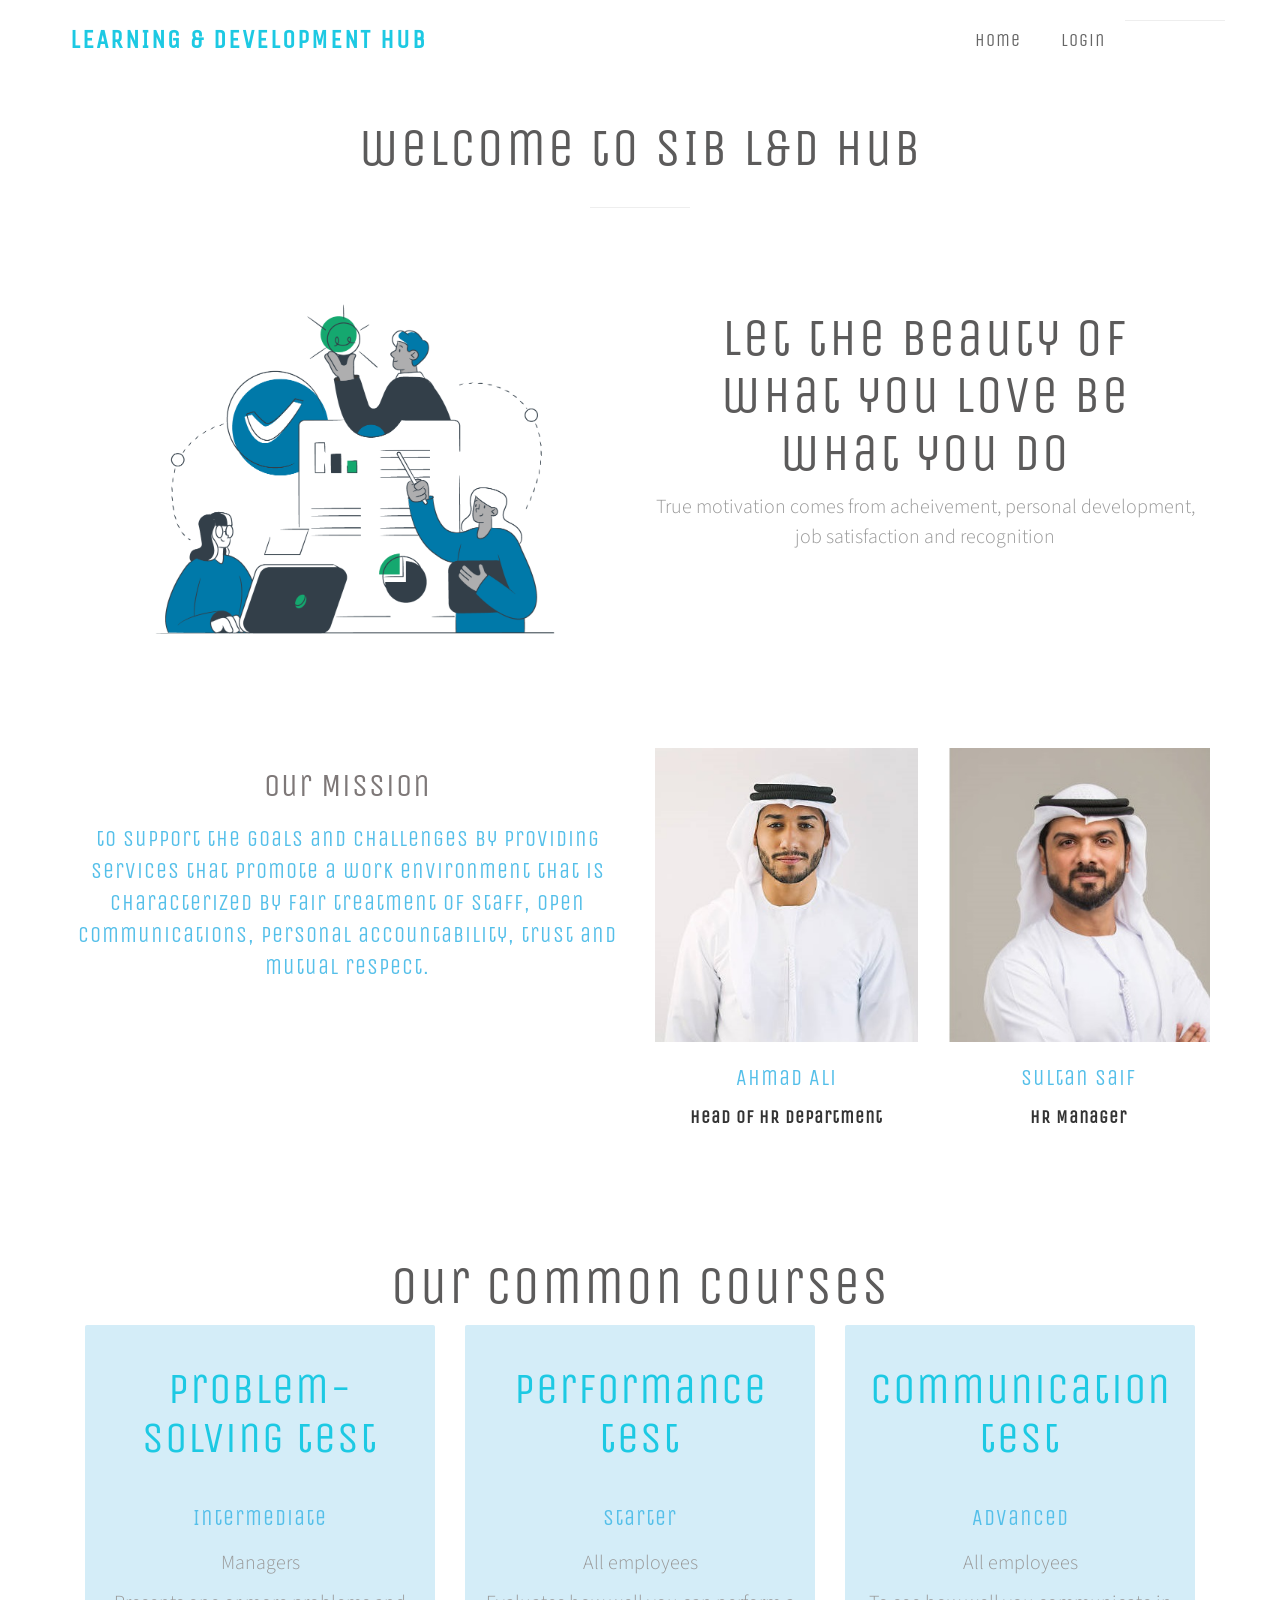
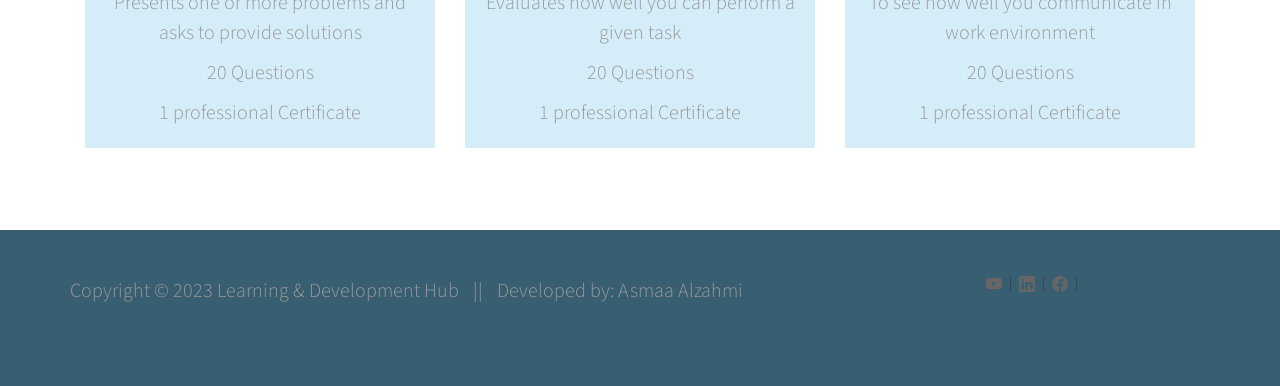
<file: 15:march/index.html>
<!DOCTYPE html>
<html lang="en">
<head>

    <meta charset="UTF-8">
    <meta http-equiv="X-UA-Compatible" content="IE=Edge">
    <meta name="description" content="">
    <meta name="keywords" content="">
    <meta name="author" content="">
    <meta name="viewport" content="width=device-width, initial-scale=1, maximum-scale=1">

    <title>Home</title>
    <!-- link css -->
    <link rel="stylesheet" href="https://cdn.jsdelivr.net/npm/bootstrap-icons@1.10.3/font/bootstrap-icons.css">
    <link href='https://fonts.googleapis.com/css?family=Unica+One' rel='stylesheet' type='text/css'>
    <link href='https://fonts.googleapis.com/css?family=Source+Sans+Pro:400,300,700' rel='stylesheet' type='text/css'>
    <link rel="stylesheet" href="https://maxcdn.bootstrapcdn.com/bootstrap/3.2.0/css/bootstrap.min.css">
    <!-- Main css -->
    <link rel="stylesheet" href="css/style.css">
    <!-- linked CSS -->
    <link rel="stylesheet" href="styles/signup.css">


</head>
    <!-- Navigation Section -->
<header>
    <div class="navbar navbar-default navbar-fixed-top">
        <div class="container">

            <div class="navbar-header">
                <button class="navbar-toggle" data-toggle="collapse" data-target=".navbar-collapse">
                    <span class="icon icon-bar"></span>
                    <span class="icon icon-bar"></span>
                    <span class="icon icon-bar"></span>
                </button>
                <a href="index.html" class="navbar-brand"><span>learning & Development</span> Hub</a>
            </div>

            <div class="collapse navbar-collapse">
                <ul class="nav navbar-nav navbar-right">
                    <li><a href="index.html" class="smoothScroll">Home</a></li>
                    <li><a href="pages/login.html" class="smoothScroll">Login</a></li>
                   <hr>

                </ul>
            </div>

        </div>
    </div>
    
</header>


    
<body >
        <!-- ____________________________start of the secton___________________________________ -->
     <!-- Section -->

     <section id="skills">
        <div class="container">
            <div class="row">
                <div class="col-md-12 col-sm-12">
                    <div class="wow bounceIn section-title">
                        <h1>welcome to SIB L&D Hub</h1>
                        <hr>
                    </div>
                </div>
                <div class="col-md-12 col-sm-12">
         <div class="section-title">
<!-- ------------------------------------------------------------------------------------- -->

<div class="wow fadeInUp col-md-6 col-sm-5 col-xs-10 col-xs-offset-1 col-sm-offset-0" data-wow-delay="0.2s">
    <img src="images/home-img.png" class="img-responsive" alt="Home">
</div>

<div class="col-md-6 col-sm-7 col-xs-12">
    <div class="home-thumb">
        <h1 class="wow fadeInUp" data-wow-delay="0.6s">Let the beauty of what you love be what you do</h1>

       
        <p class="wow fadeInUp" data-wow-delay="0.8s"> True motivation comes from acheivement, personal development, job satisfaction and recognition</p>
       
  

<!-- ------------------------------------------------------------------------------------- -->
                    </div>
                </div>
            </div>
        </div>  </div>  </div>
        </section>

<!--________________________________________end of the section___________________________ -->

    <!-- ___________________________new section _______________________________ -->

     <!-- Section -->

     <section id="skills">
        <div class="container">
            <div class="row">

               

                
<!-- ------------------------------------------------------------------------------------- -->

<div class="wow fadeInUp col-md-6 col-sm-12" data-wow-delay="0.4s">
    <h2>Our Mission</h2>
    <h3 class="wow fadeInUp" data-wow-delay="0.8s">to support the goals and challenges by providing services that promote a work environment that is characterized by fair treatment of staff, open communications, personal accountability, trust and mutual respect.</h3>

</div>

<div class="wow fadeInUp col-md-3 col-sm-6" data-wow-delay="0.4s">
    <div class="about-thumb">
        <img src="images/image1.jpg" class="img-responsive" alt="Team">
        <div class="about-overlay">
            <h3>Ahmad Ali</h3>
            <h4>Head of HR Department</h4>
           
        </div>
    </div>
</div>

<div class="wow fadeInUp col-md-3 col-sm-6" data-wow-delay="0.4s">
    <div class="about-thumb">
        <img src="images/image2.jpg" class="img-responsive" alt="Team">
        <div class="about-overlay">
            <h3>Sultan Saif</h3>
            <h4>HR Manager</h4>
            
        </div>
    </div>
</div>
<!-- ------------------------------------------------------------------------------------- -->
                    </div>
                </div>
            </div>
        </div>
        </section>


<!-- ___________________________end of the section _______________________________ -->



<!--________________________________________start of the section___________________________ -->

    <!-- Section -->

    <section id="skills">
        <div class="container">
            <div class="row">

                <div class="col-md-12 col-sm-12">
                    <div class="section-title">
<!-- ------------------------------------------------------------------------------------- -->
<h1 class="wow fadeInUp" data-wow-delay="0.6s"> Our Common Courses</h1>
<div class="wow fadeInUp col-md-4 col-sm-4" data-wow-delay="0.4s">
    <div class="pricing-plan">
        <div class="pricing-month">
            <h2>Problem-solving test</h2>
        </div>
        <div class="pricing-title">
            <h3>Intermediate</h3>
        </div>
        <p>Managers</p>
        <p>Presents one or more problems and asks to provide solutions</p>
        <p>20 Questions</p>
        <p>1 professional Certificate</p>
        <!-- <button class="btn btn-default section-btn">Register now</button> -->
    </div>
</div>

<div class="wow fadeInUp col-md-4 col-sm-4" data-wow-delay="0.6s">
    <div class="pricing-plan">
        <div class="pricing-month">
            <h2>Performance test</h2>
        </div>
        <div class="pricing-title">
            <h3>Starter</h3>
        </div>
        <p>All employees</p>
        <p>Evaluates how well you can perform a given task</p>
        <p>20 Questions</p>
        <p>1 professional Certificate</p>
        <!-- <button class="btn btn-default section-btn">Register now</button> -->
    </div>
</div>

<div class="wow fadeInUp col-md-4 col-sm-4" data-wow-delay="0.8s">
    <div class="pricing-plan">
        <div class="pricing-month">
            <h2>Communication test</h2>
        </div>
        <div class="pricing-title">
            <h3>Advanced</h3>
        </div>
        <p>All employees</p>
        <p>To see how well you communicate in work environment</p>
        <p>20 Questions</p>
        <p>1 professional Certificate</p>
        <!-- <button class="btn btn-default section-btn">Register now</button> -->
    </div>
</div>

<!-- ------------------------------------------------------------------------------------- -->
                    </div>
                </div>
            </div>
        </div>
        </section>


<!--________________________________________end of the section___________________________ -->
    </body>
<!-- Footer Section -->

<footer>
<div class="container">
<div class="row">

<div class="col-md-8 col-sm-6">
    <div class="wow fadeInUp footer-copyright" data-wow-delay="0.4s">
        <p>
            Copyright &copy; 2023 Learning & Development Hub
            <span>||</span>
            Developed by: Asmaa Alzahmi</a>
        </p>

        
    </div>
</div>


<div class="col-md-4 col-sm-6">
    <ul class="social-icon">
        <li><a href="https://www.youtube.com/" class="bi bi-youtube"></a>  |  </li>
        
        <li><a href="https://www.linkedin.com/" class="bi bi-linkedin"></a>  |  </li>
       
        <li><a href="https://www.facebook.com/" class="bi bi-facebook"></a>  |  </li>
    </ul>
   
   
</div>


</div>
</div>


</footer>



<!-- Back top -->

<a href="#" class="go-top"><i class="fa fa-angle-up"></i></a>

</body>
</html>
</file>
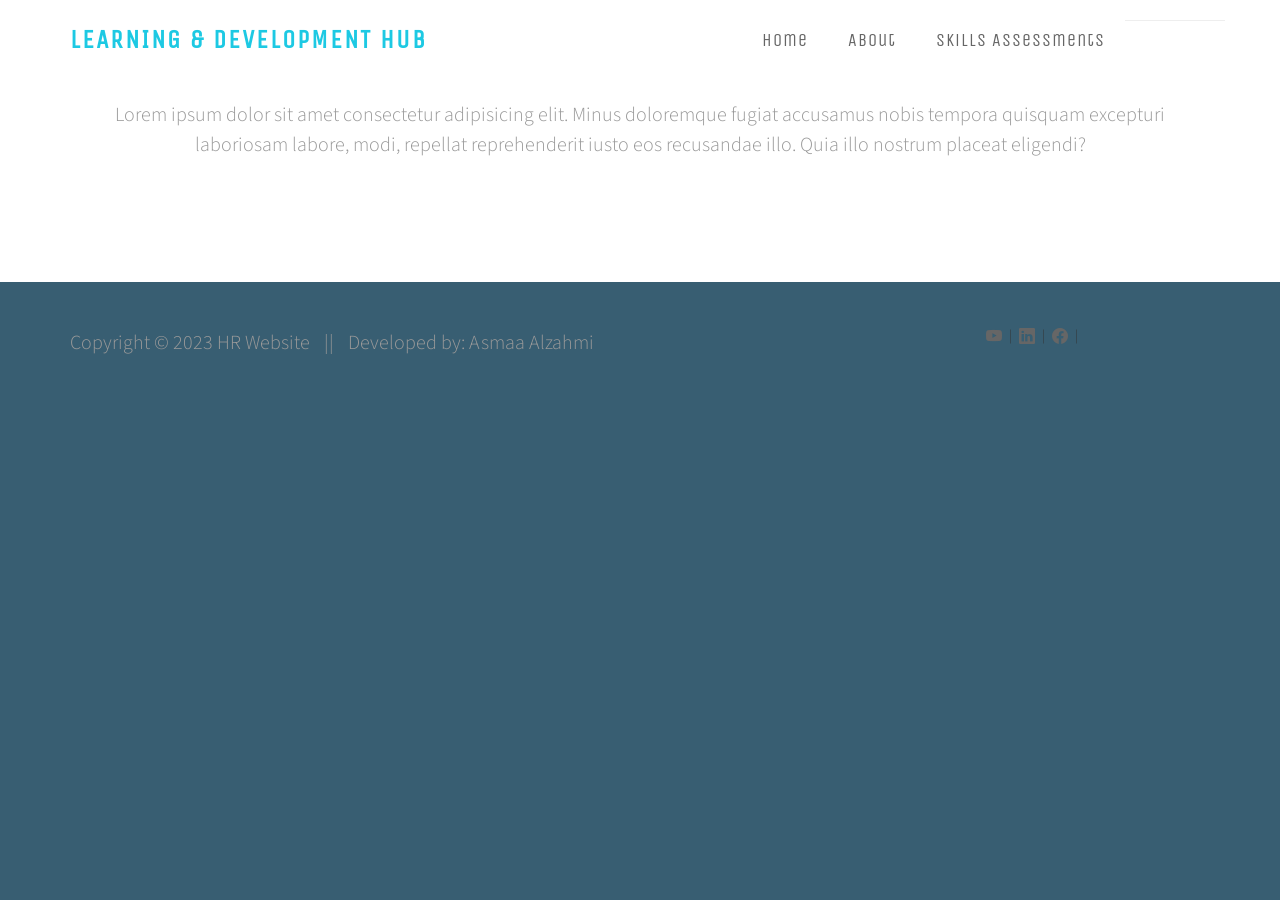
<file: 15:march/template copy.html>
<!DOCTYPE html>
<html lang="en">
<head>

    <meta charset="UTF-8">
    <meta http-equiv="X-UA-Compatible" content="IE=Edge">
    <meta name="description" content="">
    <meta name="keywords" content="">
    <meta name="author" content="">
    <meta name="viewport" content="width=device-width, initial-scale=1, maximum-scale=1">

    <title>Template</title>
    
    <!-- link css -->
    <link rel="stylesheet" href="https://cdn.jsdelivr.net/npm/bootstrap-icons@1.10.3/font/bootstrap-icons.css">
    <link href='https://fonts.googleapis.com/css?family=Unica+One' rel='stylesheet' type='text/css'>
    <link href='https://fonts.googleapis.com/css?family=Source+Sans+Pro:400,300,700' rel='stylesheet' type='text/css'>
    <link rel="stylesheet" href="https://maxcdn.bootstrapcdn.com/bootstrap/3.2.0/css/bootstrap.min.css">
    <!-- Main css -->
    <link rel="stylesheet" href="css/style.css">
    <!-- linked CSS -->
    <link rel="stylesheet" href="styles/signup.css">


</head>
    <!-- Navigation Section -->
<header>
    <div class="navbar navbar-default navbar-fixed-top">
        <div class="container">

            <div class="navbar-header">
                <button class="navbar-toggle" data-toggle="collapse" data-target=".navbar-collapse">
                    <span class="icon icon-bar"></span>
                    <span class="icon icon-bar"></span>
                    <span class="icon icon-bar"></span>
                </button>
                <a href="index.html" class="navbar-brand"><span>learning & Development</span> Hub</a>
            </div>

            <div class="collapse navbar-collapse">
                <ul class="nav navbar-nav navbar-right">
                    <li><a href="#home" class="smoothScroll">Home</a></li>
                    <li><a href="#about" class="smoothScroll">About</a></li>
                    <li><a href="#skills" class="smoothScroll">Skills Assessments</a></li>
                   <hr>

                </ul>
            </div>

        </div>
    </div>
    
</header>


    
<body >
     <!-- Section -->

     <section id="skills">
        <div class="container">
            <div class="row">

                <div class="col-md-12 col-sm-12">
                    <div class="section-title">
<!-- ------------------------------------------------------------------------------------- -->

<p>Lorem ipsum dolor sit amet consectetur adipisicing elit. Minus doloremque fugiat accusamus nobis tempora quisquam excepturi laboriosam labore, modi, repellat reprehenderit iusto eos recusandae illo. Quia illo nostrum placeat eligendi?</p>

<!-- ------------------------------------------------------------------------------------- -->
                    </div>
                </div>
            </div>
        </div>
        </section>

    </body>
<!-- Footer Section -->

<footer>
<div class="container">
<div class="row">

<div class="col-md-8 col-sm-6">
    <div class="wow fadeInUp footer-copyright" data-wow-delay="0.4s">
        <p>
            Copyright &copy; 2023 HR Website
            <span>||</span>
            Developed by: Asmaa Alzahmi</a>
        </p>

        
    </div>
</div>


<div class="col-md-4 col-sm-6">
    <ul class="social-icon">
        <li><a href="https://www.youtube.com/" class="bi bi-youtube"></a>  |  </li>
        
        <li><a href="https://www.linkedin.com/" class="bi bi-linkedin"></a>  |  </li>
       
        <li><a href="https://www.facebook.com/" class="bi bi-facebook"></a>  |  </li>
    </ul>
   
   
</div>


</div>
</div>


</footer>



<!-- Back top -->

<a href="#" class="go-top"><i class="fa fa-angle-up"></i></a>


<!-- SCRIPTS -->
<!--
<script src="js/jquery.js"></script>
<script src="js/bootstrap.min.js"></script>
<script src="js/jquery.magnific-popup.min.js"></script>
<script src="js/magnific-popup-options.js"></script>
<script src="js/owl.carousel.min.js"></script>
<script src="js/smoothscroll.js"></script>
<script src="js/wow.min.js"></script>
<script src="js/custom.js"></script>
-->
</body>
</html>
</file>
<file: 15:march/css/style.css>
#certimageBack {
    background-image: url('../images/certficate.jpg');
    text-align: center;
}

.dashboard {
    display: grid;
    grid-template-columns: 20% 80%;
}

#leftMenu {
    background-color: #e1e9f0;
    color: green;
    text-align: center;
    height: 100%
}

rightContent {
    display: flex;
    margin-bottom: 50px;
}


#blog-thumb {
    border: 1px solid #f0f0f0;
    position: absolute;
    padding: 50px;
    transition: all 1000ms linear;
}



blog-thumb:hover {
    background: url('../images/blog-thumb.jpg');
    background-size: cover;
    background-position: center center;
    color: #ffffff;
}



body {
		/* background: #1c1c1c; */
    background: #385E72;
    font-family: 'Source Sans Pro', sans-serif;
    font-style: normal;
		font-weight: 300;
    padding-top: 20px;
    overflow-x: hidden;
}


/*---------------------------------------
    Typorgraphy              
-----------------------------------------*/

h1,h2,h3,h4,h5,h6,
.navbar-default, .btn {
  font-family: 'Unica One', cursive;
  font-weight: 400;
}

.error{
  color: red;
}

h1,h2,h3,h4,h5,h6 {
  font-weight: 400;
  letter-spacing: 1px;
}

h1 {
    color: #5c5b5b;
    font-size: 52px;
    letter-spacing: 2px;
    padding-bottom: 10px;
    margin-bottom: 0px;
}

h2 {
  color: #7e7878;
  font-size: 32px;
}

h3 {
  color: #54bfe9;
  font-size: 22px;
  line-height: 32px;
  padding-bottom: 4px;
}

h4 {
  font-weight: bold;
}

p {
    color: #999;
    font-size: 20px;
    font-weight: 300;
    line-height: 30px;
}

hr {
  border-bottom-color: #999;
  width: 100px;
}

.section-btn {
  background-color: #000;
  border: 2px solid transparent;
  border-radius: 100px;
  color: #ffffff;
  font-size: 18px;
  font-weight: bold;
  letter-spacing: 1px;
  padding: 14px 36px;
  margin-top: 26px;
  transition: all 0.4s ease-in-out;
}

.section-btn:hover {
  background: transparent;
  border-top-color: #ffffff;
  border-right-color: #222;
  border-bottom-color: #ffffff;
  border-left-color: #222;
  color: #ffffff;
}


/*---------------------------------------
    General               
-----------------------------------------*/

html{
  -webkit-font-smoothing: antialiased;
}

a {
  color: #12a6bd;
  -webkit-transition: 0.5s;
  -o-transition: 0.5s;
  transition: 0.5s;
  text-decoration: none !important;
  font-size: larger;
  
  
}
a:hover, a:active, a:focus {
  color: rgb(17, 98, 219);
  outline: none;
  font-size: xx-large;
}



* {
  -webkit-box-sizing: border-box;
  -moz-box-sizing: border-box;
  box-sizing: border-box;
}

*:before,
*:after {
  -webkit-box-sizing: border-box;
  -moz-box-sizing: border-box;
  box-sizing: border-box;
}

::-webkit-scrollbar{
  width: 8px;
  height: 8px;
}

::-webkit-scrollbar-thumb {
  cursor: pointer;
  background: #ffffff;
}

.section-title {
  position: relative;
  padding-bottom: 62px;
  text-align: center;
}

body,
#skills,
footer,section{
  padding-top: 50px;
  padding-bottom: 50px;
}


/*---------------------------------------
    Navigation section              
-----------------------------------------*/

.navbar-default {
    background: #ffffff;
    border: none;
    box-shadow: none;
    margin: 0 !important;
}

.navbar-default .navbar-brand {
  color: #1dc9e3;
  font-size: 26px;
  font-weight: bold;
  text-transform: uppercase;
  letter-spacing: 2px;
  line-height: 50px;
  margin: 0;
}

.navbar-default .navbar-brand span {
  color: #1dc9e3;
}

.navbar-default .navbar-nav li a {
    color: #656565;
    font-size: 18px;
    font-weight: 500;
    line-height: 50px;
    letter-spacing: 1px;
    -webkit-transition: all 0.4s ease-in-out;
    transition: all 0.4s ease-in-out;
    padding-right: 20px;
    padding-left: 20px;
}

.navbar-default .navbar-nav > li a:hover {
    color: #1dc9e3;
}

.navbar-default .navbar-nav > li > a:hover,
.navbar-default .navbar-nav > li > a:focus {
    color: #656565;
    background-color: transparent;
}

.navbar-default .navbar-nav > .active > a,
.navbar-default .navbar-nav > .active > a:hover,
.navbar-default .navbar-nav > .active > a:focus {
    color: #1dc9e3;
    background-color: transparent;
}

.navbar-default .navbar-toggle {
     border: none;
     padding-top: 10px;
  }

.navbar-default .navbar-toggle .icon-bar {
    border-color: transparent;
  }

.navbar-default .navbar-toggle:hover,
.navbar-default .navbar-toggle:focus { 
  background-color: transparent;
}




/*---------------------------------------
   Divider section              
-----------------------------------------*/

#divider {
  background-color: #1dc9e3;
}

#divider p {
  color: #666666e5;
  font-size: 26px;
  line-height: 42px;
}





/*---------------------------------------
   skills section         
-----------------------------------------*/

#skills {
  background: #ffffff;
  text-align: center;
}

#skills .pricing-plan {
  background-color: #d4edf8;;
  border-radius: 2px;
  margin-bottom: 32px;
  padding: 10px;
}

#skills .pricing-plan .pricing-month {
  padding: 10px 10px 10px 10px;
}

#skills .pricing-plan .pricing-month h2 {
  font-size: 44px;
  color: #1dc9e3;
}

#skills .pricing-plan .section-btn {
  background: #1dc9e3;
  position: relative;
  top: 20px;
}

#skills .pricing-plan .section-btn:hover {
  background-color: #1dc9e3;
  color: #222;
}





/*---------------------------------------
   Footer section              
-----------------------------------------*/

footer {
  padding-top: 30px;
  padding-bottom: 20px;
}

footer span {
  padding-right: 10px;
  padding-left: 10px;
}

footer p {
  padding-top: 16px;
}



/*---------------------------------------
   Modal Contact           
-----------------------------------------*/

.modal-dialog .modal-content {
  background-color: #535bd4;
  border: none;
  border-radius: 2px;
  text-align: center;
  padding: 100px 50px 80px 50px;
  position: relative;
  overflow: hidden;
}

.btn:focus {
  outline: none;
}

.modal-header {
  border-bottom: 0px;
}

.modal-dialog .close {
  color: #ffffff;
  font-size: 45px;
  font-weight: 300;
  text-shadow: none;
  opacity: 1;
  position: absolute;
  top: 40px;
  right: 40px;
  border-radius: 100px;
  width: 30px;
  height: 30px;
  line-height: 30px;
  text-align: center;
}

.modal-dialog .close:focus {
  outline: none;
}

.modal-dialog .modal-title {
  color: #ffffff;
}

.modal-dialog form {
  padding: 20px;
}

.modal-dialog form input {
  height: 50px;
}

.modal-dialog .form-control {
  background: transparent;
  border: 1px solid #f0f0f0;
  border-radius: 0px;
  box-shadow: none;
  color: #ffffff;
  font-size: 20px;
  margin-bottom: 20px;
  transition: all 0.4s ease-in-out;
}

.modal-dialog .form-control:focus {
  border-top-color: transparent;
  border-right-color: transparent;
  border-left-color: transparent;
  border-bottom-color: #ffffff;
}

.modal-dialog form input[type="submit"] {
  background: #1dc9e3;
  border: 3px solid transparent;
  border-radius: 100px;
  font-weight: 400;
  letter-spacing: 1px;
  color: #ffffff;
  text-transform: uppercase;
  margin-top: 30px;
}

.modal-dialog form input[type="submit"]:hover {
  background: transparent;
  border-color: #1dc9e3;
  color: #ffffff;
}

.modal-dialog .form-control::-moz-placeholder {
  color: #ffffff;
  opacity: 1;
}
.modal-dialog .form-control:-ms-input-placeholder {
  color: #ffffff;
}
.modal-dialog .form-control::-webkit-input-placeholder {
  color: #ffffff;
}

.modal.fade .modal-dialog{
  -webkit-perspective: 1300px;
     -moz-perspective: 1300px;
          perspective: 1300px;
}

.modal.fade .modal-content{
  -webkit-transform-style: preserve-3d;
     -moz-transform-style: preserve-3d;
          transform-style: preserve-3d;
  -webkit-transform: translateZ(-3000px) rotateY(90deg);
     -moz-transform: translateZ(-3000px) rotateY(90deg);
      -ms-transform: translateZ(-3000px) rotateY(90deg);
          transform: translateZ(-3000px) rotateY(90deg);
  opacity: 0;
}

.modal.fade.in .modal-content{
    -webkit-animation: slit .7s forwards ease-out;
    -moz-animation: slit .7s forwards ease-out;
    animation: slit .7s forwards ease-out;
}

@-webkit-keyframes slit {
  50% { -webkit-transform: translateZ(-250px) rotateY(60deg); opacity: .5; -webkit-animation-timing-function: ease-out;}
  100% { -webkit-transform: translateZ(0) rotateY(0deg); opacity: 1; }
}

@-moz-keyframes slit {
  50% { -moz-transform: translateZ(-250px) rotateY(60deg); opacity: .5; -moz-animation-timing-function: ease-out;}
  100% { -moz-transform: translateZ(0) rotateY(0deg); opacity: 1; }
}

@keyframes slit {
  50% { transform: translateZ(-250px) rotateY(60deg); opacity: 1; animation-timing-function: ease-in;}
  100% { transform: translateZ(0) rotateY(0deg); opacity: 1; }
}


/*---------------------------------------
   Social icon             
-----------------------------------------*/

.social-icon {
    position: relative;
    padding: 0;
    margin: 0;
    text-align: center;
}

.social-icon li {
    display: inline-block;
    list-style: none;
}

.social-icon li a {
    color: #666;
    border-radius: 100px;
    cursor: pointer;
    font-size: 16px;
    text-decoration: none;
    transition: all 0.4s ease-in-out;
    width: 50px;
    height: 50px;
    line-height: 50px;
    text-align: center;
    vertical-align: middle;
    position: relative;
    top: 0px;
    margin: 10px 4px 0px 4px;
}

.social-icon li a:hover {
    background: #1dc9e3;
    color: #ffffff;
    top: 5px;
    padding: 10px;

}


/*---------------------------------------
   Back top         
-----------------------------------------*/

.go-top {
  background-color: #ffffff;
  box-shadow: 1px 1.732px 12px 0px rgba( 0, 0, 0, .14 ), 1px 1.732px 3px 0px rgba( 0, 0, 0, .12 );
  border-radius: 100px;
  transition : all 1s ease;
  bottom: 2em;
  right: 2em;
  color: #333;
  font-size: 22px;
  display: none;
  position: fixed;
  text-decoration: none;
  width: 35px;
  height: 35px;
  line-height: 30px;
  text-align: center;
}

.go-top:hover {
    background: #535bd4;
    color: #ffffff;
}


/*---------------------------------------
   Mobile Responsive         
-----------------------------------------*/
@media (max-width: 1200px) {
  .container {
	width: 100%;
  }
}

@media (max-width: 980px) {

  h1 {
    font-size: 38px;
  }
  
  .section-btn {
    padding: 10px 34px 12px;
  }

  #home, #home .overlay {
    height: 60vh;
  }

  #home .home-thumb {
    padding-top: 0px;
  }

  #about {
    text-align: center;
  }

  #about .about-thumb {
    margin-top: 62px;
  }

}

@media (max-width: 768px) {

  h1 {
    font-size: 28px;
  }

  .section-title {
    padding-bottom: 32px;
  }

  #container {
    padding-top: 60px;
    padding-bottom: 60px;
  }

}

@media (max-width: 767px) {

   body {
    padding-top: 0px;
    text-align: center;
  }

  .navbar-default {
    text-align: center;
    padding-top: 0px;
  }

  .navbar-default .navbar-brand {
    line-height: 20px;
  }

  .navbar-default .navbar-nav li a {
    line-height: 25px;
  }

  #home, #home .overlay {
    height: 100vh;
  }

  #home img {
    position: relative;
    display: inline-block;
  }

  #home .home-thumb {
    padding-top: 32px;
    padding-left: 0px;
  }

  #pricing .pricing-plan {
    margin-bottom: 62px;
  }
    

@media (max-width: 650px) {

  h1 {
    font-size: 28px;
  }

  h2 {
    font-size: 24px;
  }

  h3 {
    font-size: 18px;
  }

  p {
    font-size: 16px;
  }
  

}

/*  -----------------------------------theme ----------------------------------- */

.owl-theme .owl-controls{
	margin-top: 10px;
	text-align: center;
}

/* Styling Next and Prev buttons */

.owl-theme .owl-controls .owl-buttons div{
	color: #FFF;
	display: inline-block;
	zoom: 1;
	*display: inline;/*IE7 life-saver */
	margin: 5px;
	padding: 3px 10px;
	font-size: 12px;
	-webkit-border-radius: 30px;
	-moz-border-radius: 30px;
	border-radius: 30px;
	border: 2px solid #999;
	filter: Alpha(Opacity=50);/*IE7 fix*/
	opacity: 0.5;
}
/* Clickable class fix problem with hover on touch devices */
/* Use it for non-touch hover action */
.owl-theme .owl-controls.clickable .owl-buttons div:hover{
	filter: Alpha(Opacity=100);/*IE7 fix*/
	opacity: 1;
	text-decoration: none;
}

/* Styling Pagination*/

.owl-theme .owl-controls .owl-page{
	display: inline-block;
	zoom: 1;
	*display: inline;/*IE7 life-saver */
}
.owl-theme .owl-controls .owl-page span{
	display: block;
	width: 12px;
	height: 12px;
	margin: 5px 7px;
	filter: Alpha(Opacity=50);/*IE7 fix*/
	opacity: 0.5;
	-webkit-border-radius: 20px;
	-moz-border-radius: 20px;
	border-radius: 20px;
	border: 2px solid #999;
}

.owl-theme .owl-controls .owl-page.active span,
.owl-theme .owl-controls.clickable .owl-page:hover span{
	filter: Alpha(Opacity=100);/*IE7 fix*/
	opacity: 1;
}

/* If PaginationNumbers is true */

.owl-theme .owl-controls .owl-page span.owl-numbers{
	height: auto;
	width: auto;
	color: #FFF;
	padding: 2px 10px;
	font-size: 12px;
	-webkit-border-radius: 30px;
	-moz-border-radius: 30px;
	border-radius: 30px;
}

/* preloading images */
.owl-item.loading{
	min-height: 150px;
	background: url(AjaxLoader.gif) no-repeat center center
}

/* 
 * 	Core Owl Carousel CSS File
 *	v1.3.3
 */

/* clearfix */
.owl-carousel .owl-wrapper:after {
	content: ".";
	display: block;
	clear: both;
	visibility: hidden;
	line-height: 0;
	height: 0;
}
/* display none until init */
.owl-carousel{
	display: none;
	position: relative;
	width: 100%;
	
}
.owl-carousel .owl-wrapper{
	display: none;
	position: relative;
	
}
.owl-carousel .owl-wrapper-outer{
	overflow: hidden;
	position: relative;
	width: 100%;
}
.owl-carousel .owl-wrapper-outer.autoHeight{
	-webkit-transition: height 500ms ease-in-out;
	-moz-transition: height 500ms ease-in-out;
	-ms-transition: height 500ms ease-in-out;
	-o-transition: height 500ms ease-in-out;
	transition: height 500ms ease-in-out;
}
	
.owl-carousel .owl-item{
	float: left;
}
.owl-controls .owl-page,
.owl-controls .owl-buttons div{
	cursor: pointer;
}
.owl-controls {
	-webkit-user-select: none;
	-khtml-user-select: none;
	-moz-user-select: none;
	-ms-user-select: none;
	user-select: none;
	-webkit-tap-highlight-color: rgba(0, 0, 0, 0);
}

/* mouse grab icon */
.grabbing { 
    cursor:url(grabbing.png) 8 8, move;
}
</file>
<file: 15:march/styles/signup.css>
#success_message{ display: none;}
</file>
